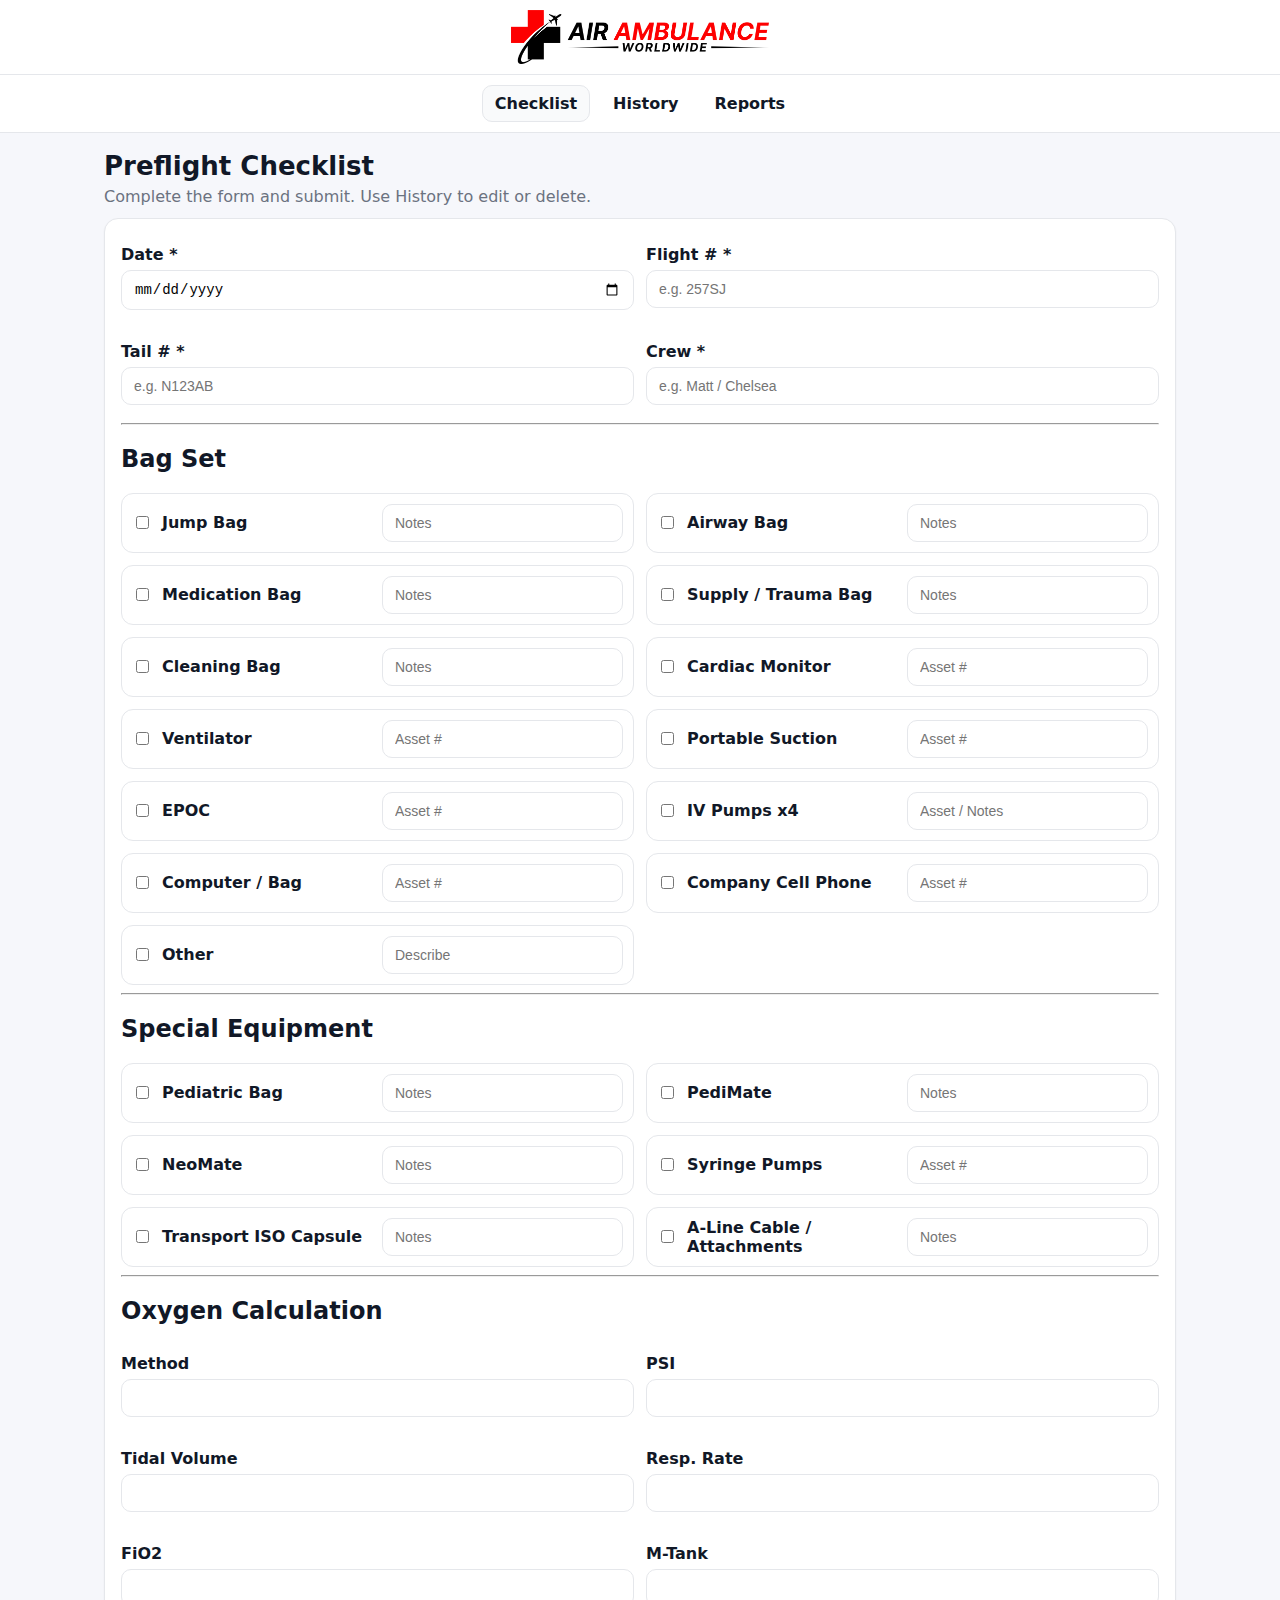
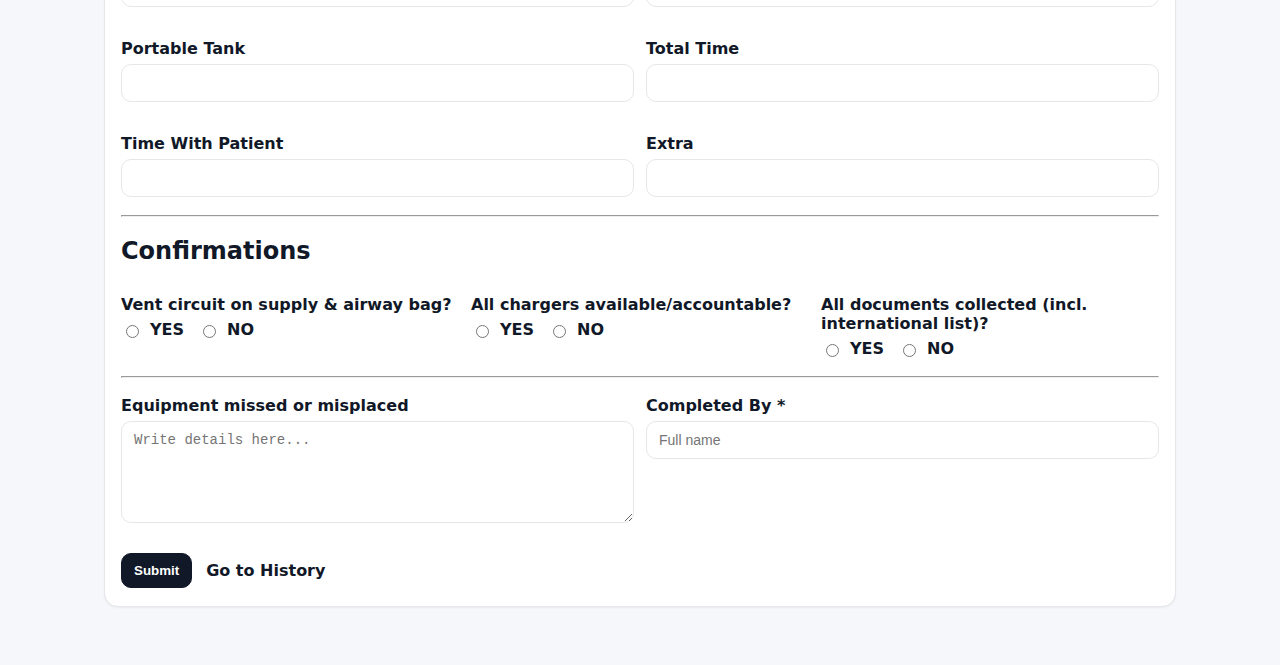
<file: index.html>
<!doctype html>
<html lang="en">
<head>
  <meta charset="utf-8" />
  <meta name="viewport" content="width=device-width, initial-scale=1" />
  <title>AAW Preflight Checklist</title>

  <!-- Keep your normal styling (no visual changes) -->
  <link rel="stylesheet" href="style.css" />

  <!-- Always start the app on the actual checklist page -->
  <meta http-equiv="refresh" content="0; url=preflight.html" />
  <script>
    window.location.replace("preflight.html");
  </script>
</head>
<body></body>
</html>
</file>
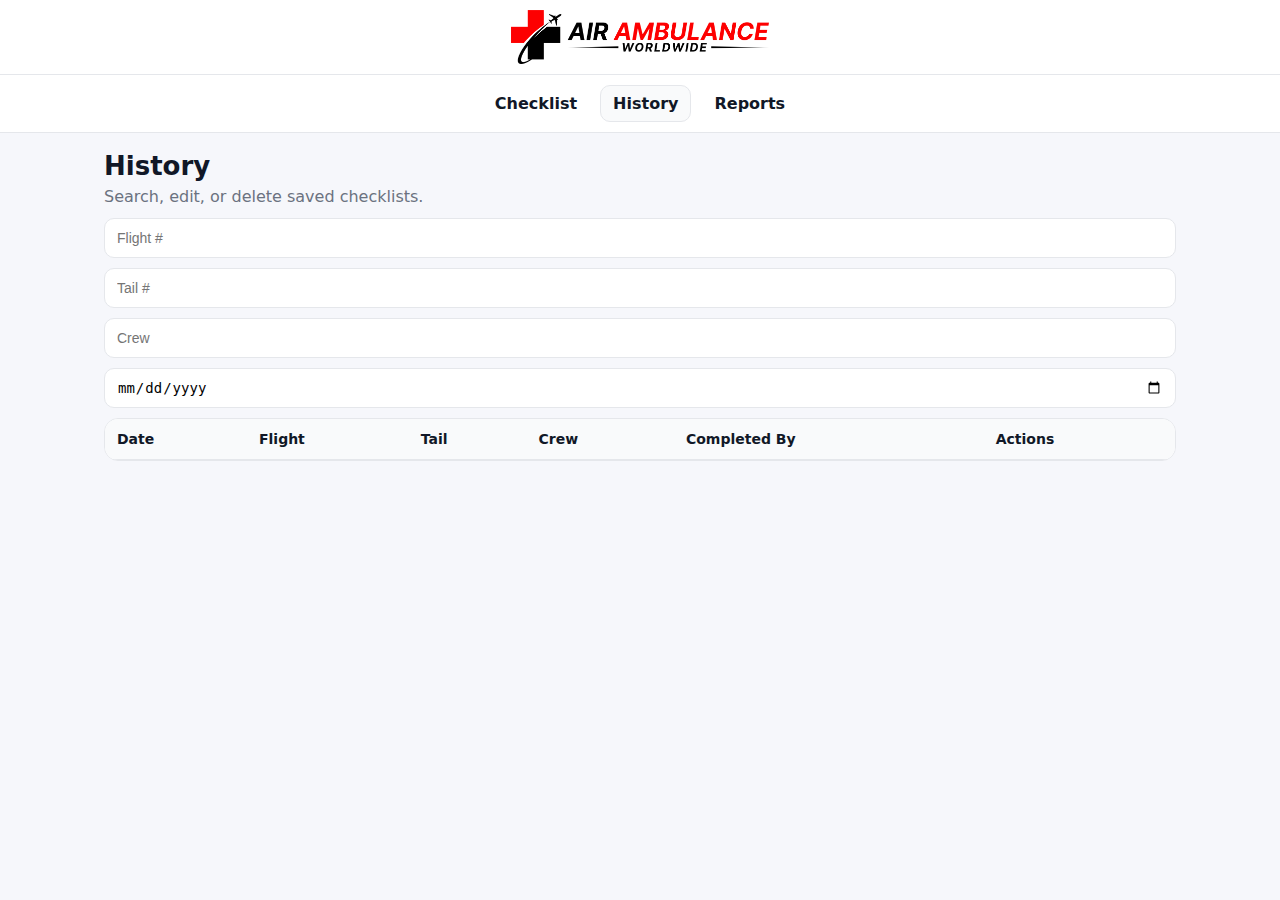
<file: history.html>
<!DOCTYPE html>
<html>
<head>
  <meta charset="utf-8" />
  <title>History</title>
  <link rel="stylesheet" href="style.css" />
  <meta name="viewport" content="width=device-width, initial-scale=1" />
</head>
<body>
  <div class="brand-header">
    <img src="aaw-header.png" alt="Air Ambulance Worldwide" />
  </div>

  <div class="nav">
    <a href="preflight.html">Checklist</a>
    <a href="history.html" class="active">History</a>
    <a href="reports.html">Reports</a>
  </div>

  <div class="container">
    <div class="page-header">
      <div>
        <h1>History</h1>
        <p class="muted">Search, edit, or delete saved checklists.</p>
      </div>
      <!-- Removed: Reset Data + Unregister Offline Cache -->
    </div>

    <div class="filters">
      <input id="hFlight" type="text" placeholder="Flight #" />
      <input id="hTail" type="text" placeholder="Tail #" />
      <input id="hCrew" type="text" placeholder="Crew" />
      <!-- Only ONE date box now -->
      <input id="hDate" type="date" />
      <!-- Removed: Refresh button (was circled) -->
    </div>

    <div class="table-wrap">
      <table>
        <thead>
          <tr>
            <th>Date</th><th>Flight</th><th>Tail</th><th>Crew</th><th>Completed By</th><th>Actions</th>
          </tr>
        </thead>
        <tbody id="historyBody"></tbody>
      </table>
    </div>
  </div>

  <script src="app.js"></script>
</body>
</html>
</file>
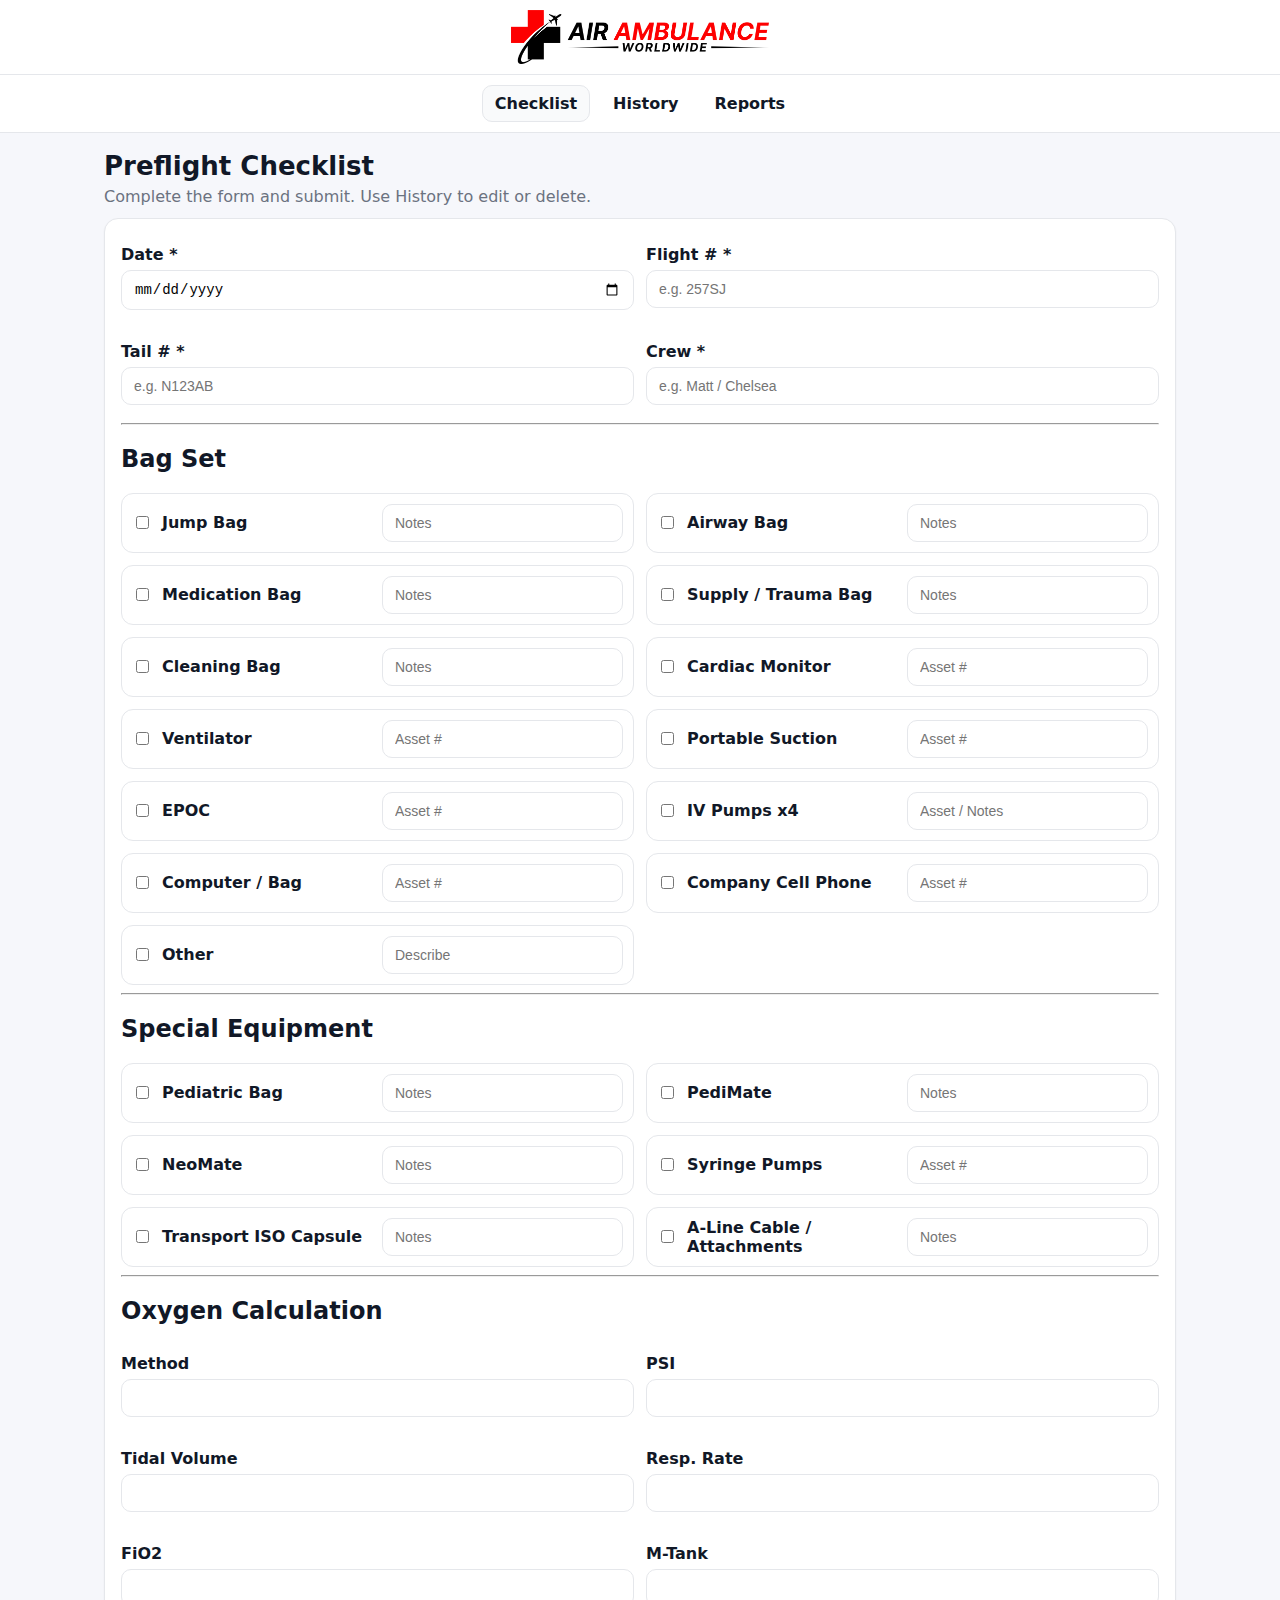
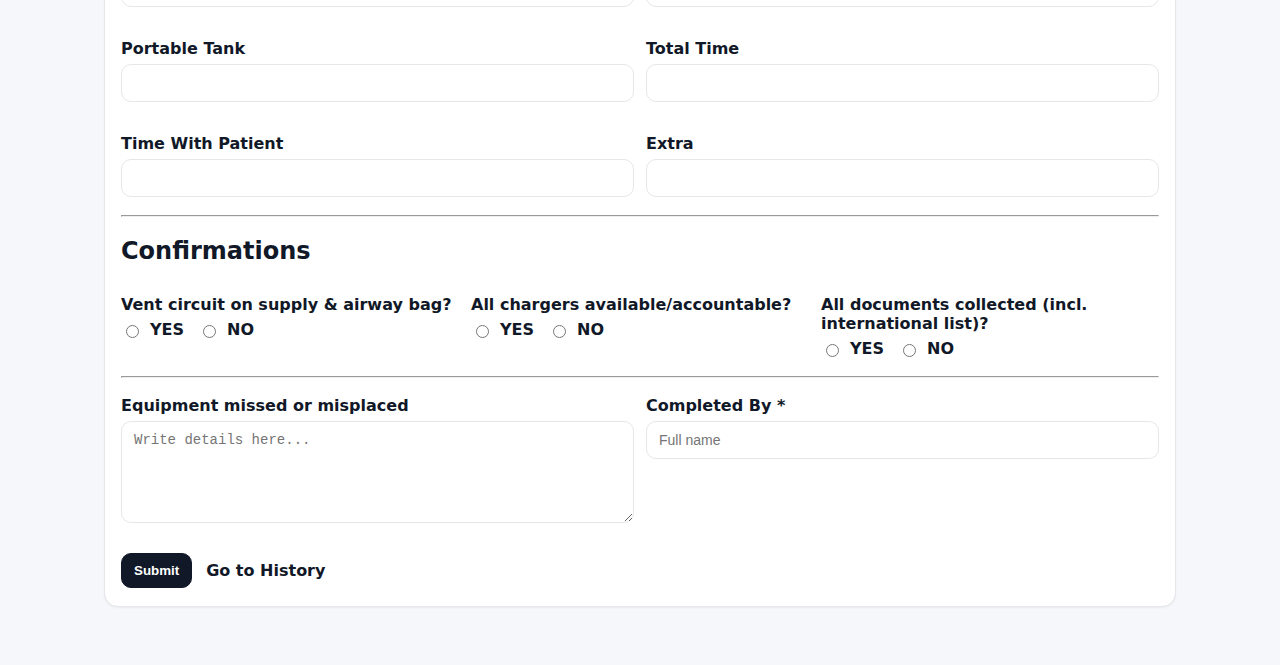
<file: preflight.html>
<!DOCTYPE html>
<html>
<head>
  <meta charset="utf-8" />
  <title>Preflight Checklist</title>
  <link rel="stylesheet" href="style.css" />
  <meta name="viewport" content="width=device-width, initial-scale=1" />
</head>
<body>
  <div class="brand-header">
    <img src="aaw-header.png" alt="Air Ambulance Worldwide" />
  </div>

  <div class="nav">
    <a href="preflight.html" class="active">Checklist</a>
    <a href="history.html">History</a>
    <a href="reports.html">Reports</a>
  </div>

  <div class="container">
    <div class="page-header">
      <div>
        <h1>Preflight Checklist</h1>
        <p class="muted">Complete the form and submit. Use History to edit or delete.</p>
      </div>
    </div>

    <form id="preflightForm" class="card">
      <!-- TOP REQUIRED INFO -->
      <div class="grid-2">
        <div class="field">
          <label>Date *</label>
          <input id="date" type="date" required />
        </div>

        <div class="field">
          <label>Flight # *</label>
          <input id="flight" type="text" placeholder="e.g. 257SJ" required />
        </div>

        <div class="field">
          <label>Tail # *</label>
          <input id="tail" type="text" placeholder="e.g. N123AB" required />
        </div>

        <div class="field">
          <label>Crew *</label>
          <input id="crew" type="text" placeholder="e.g. Matt / Chelsea" required />
        </div>
      </div>

      <hr />

      <!-- BAG SET -->
      <h2>Bag Set</h2>

      <div class="grid-2">
        <div class="check-row">
          <label class="check-left"><input id="jumpBag" type="checkbox" /> Jump Bag</label>
          <input id="jumpBag_note" type="text" placeholder="Notes" />
        </div>

        <div class="check-row">
          <label class="check-left"><input id="airwayBag" type="checkbox" /> Airway Bag</label>
          <input id="airwayBag_note" type="text" placeholder="Notes" />
        </div>

        <div class="check-row">
          <label class="check-left"><input id="medBag" type="checkbox" /> Medication Bag</label>
          <input id="medBag_note" type="text" placeholder="Notes" />
        </div>

        <div class="check-row">
          <label class="check-left"><input id="supplyBag" type="checkbox" /> Supply / Trauma Bag</label>
          <input id="supplyBag_note" type="text" placeholder="Notes" />
        </div>

        <div class="check-row">
          <label class="check-left"><input id="cleaningBag" type="checkbox" /> Cleaning Bag</label>
          <input id="cleaningBag_note" type="text" placeholder="Notes" />
        </div>

        <div class="check-row">
          <label class="check-left"><input id="cardiacMonitor" type="checkbox" /> Cardiac Monitor</label>
          <input id="cardiacMonitor_asset" type="text" placeholder="Asset #" />
        </div>

        <div class="check-row">
          <label class="check-left"><input id="ventilator" type="checkbox" /> Ventilator</label>
          <input id="ventilator_asset" type="text" placeholder="Asset #" />
        </div>

        <div class="check-row">
          <label class="check-left"><input id="portableSuction" type="checkbox" /> Portable Suction</label>
          <input id="portableSuction_asset" type="text" placeholder="Asset #" />
        </div>

        <div class="check-row">
          <label class="check-left"><input id="epoc" type="checkbox" /> EPOC</label>
          <input id="epoc_asset" type="text" placeholder="Asset #" />
        </div>

        <div class="check-row">
          <label class="check-left"><input id="ivPumps" type="checkbox" /> IV Pumps x4</label>
          <input id="ivPumps_asset" type="text" placeholder="Asset / Notes" />
        </div>

        <div class="check-row">
          <label class="check-left"><input id="computerBag" type="checkbox" /> Computer / Bag</label>
          <input id="computerBag_asset" type="text" placeholder="Asset #" />
        </div>

        <div class="check-row">
          <label class="check-left"><input id="companyPhone" type="checkbox" /> Company Cell Phone</label>
          <input id="companyPhone_asset" type="text" placeholder="Asset #" />
        </div>

        <div class="check-row">
          <label class="check-left"><input id="otherBag" type="checkbox" /> Other</label>
          <input id="otherBag_note" type="text" placeholder="Describe" />
        </div>
      </div>

      <hr />

      <!-- SPECIAL EQUIPMENT -->
      <h2>Special Equipment</h2>

      <div class="grid-2">
        <div class="check-row">
          <label class="check-left"><input id="pedsBag" type="checkbox" /> Pediatric Bag</label>
          <input id="pedsBag_note" type="text" placeholder="Notes" />
        </div>

        <div class="check-row">
          <label class="check-left"><input id="pedimate" type="checkbox" /> PediMate</label>
          <input id="pedimate_note" type="text" placeholder="Notes" />
        </div>

        <div class="check-row">
          <label class="check-left"><input id="neomate" type="checkbox" /> NeoMate</label>
          <input id="neomate_note" type="text" placeholder="Notes" />
        </div>

        <div class="check-row">
          <label class="check-left"><input id="syringePumps" type="checkbox" /> Syringe Pumps</label>
          <input id="syringePumps_asset" type="text" placeholder="Asset #" />
        </div>

        <div class="check-row">
          <label class="check-left"><input id="isoCapsule" type="checkbox" /> Transport ISO Capsule</label>
          <input id="isoCapsule_note" type="text" placeholder="Notes" />
        </div>

        <div class="check-row">
          <label class="check-left"><input id="alineCable" type="checkbox" /> A-Line Cable / Attachments</label>
          <input id="alineCable_note" type="text" placeholder="Notes" />
        </div>
      </div>

      <hr />

      <!-- OXYGEN -->
      <h2>Oxygen Calculation</h2>

      <div class="grid-2">
        <div class="field">
          <label>Method</label>
          <input id="o2_method" type="text" />
        </div>
        <div class="field">
          <label>PSI</label>
          <input id="o2_psi" type="text" />
        </div>

        <div class="field">
          <label>Tidal Volume</label>
          <input id="o2_tv" type="text" />
        </div>
        <div class="field">
          <label>Resp. Rate</label>
          <input id="o2_rr" type="text" />
        </div>

        <div class="field">
          <label>FiO2</label>
          <input id="o2_fio2" type="text" />
        </div>
        <div class="field">
          <label>M-Tank</label>
          <input id="o2_mtank" type="text" />
        </div>

        <div class="field">
          <label>Portable Tank</label>
          <input id="o2_ptank" type="text" />
        </div>
        <div class="field">
          <label>Total Time</label>
          <input id="o2_total" type="text" />
        </div>

        <div class="field">
          <label>Time With Patient</label>
          <input id="o2_withpt" type="text" />
        </div>
        <div class="field">
          <label>Extra</label>
          <input id="o2_extra" type="text" />
        </div>
      </div>

      <hr />

      <!-- CONFIRMATIONS -->
      <h2>Confirmations</h2>

      <div class="grid-3">
        <div class="field">
          <label>Vent circuit on supply & airway bag?</label>
          <div class="radio-row">
            <label><input type="radio" name="confVent" value="YES" /> YES</label>
            <label><input type="radio" name="confVent" value="NO" /> NO</label>
          </div>
        </div>

        <div class="field">
          <label>All chargers available/accountable?</label>
          <div class="radio-row">
            <label><input type="radio" name="confChargers" value="YES" /> YES</label>
            <label><input type="radio" name="confChargers" value="NO" /> NO</label>
          </div>
        </div>

        <div class="field">
          <label>All documents collected (incl. international list)?</label>
          <div class="radio-row">
            <label><input type="radio" name="confDocs" value="YES" /> YES</label>
            <label><input type="radio" name="confDocs" value="NO" /> NO</label>
          </div>
        </div>
      </div>

      <hr />

      <!-- BOTTOM: MISSED + COMPLETED BY (AT THE BOTTOM) -->
      <div class="grid-2">
        <div class="field">
          <label>Equipment missed or misplaced</label>
          <textarea id="missedNotes" rows="5" placeholder="Write details here..."></textarea>
        </div>

        <div class="field">
          <label>Completed By *</label>
          <input id="completedBy" type="text" placeholder="Full name" required />
        </div>
      </div>

      <div class="form-actions">
        <button id="submitBtn" type="submit">Submit</button>
        <a class="secondary-link" href="history.html">Go to History</a>
      </div>
    </form>
  </div>

  <script src="app.js"></script>
</body>
</html>
</file>
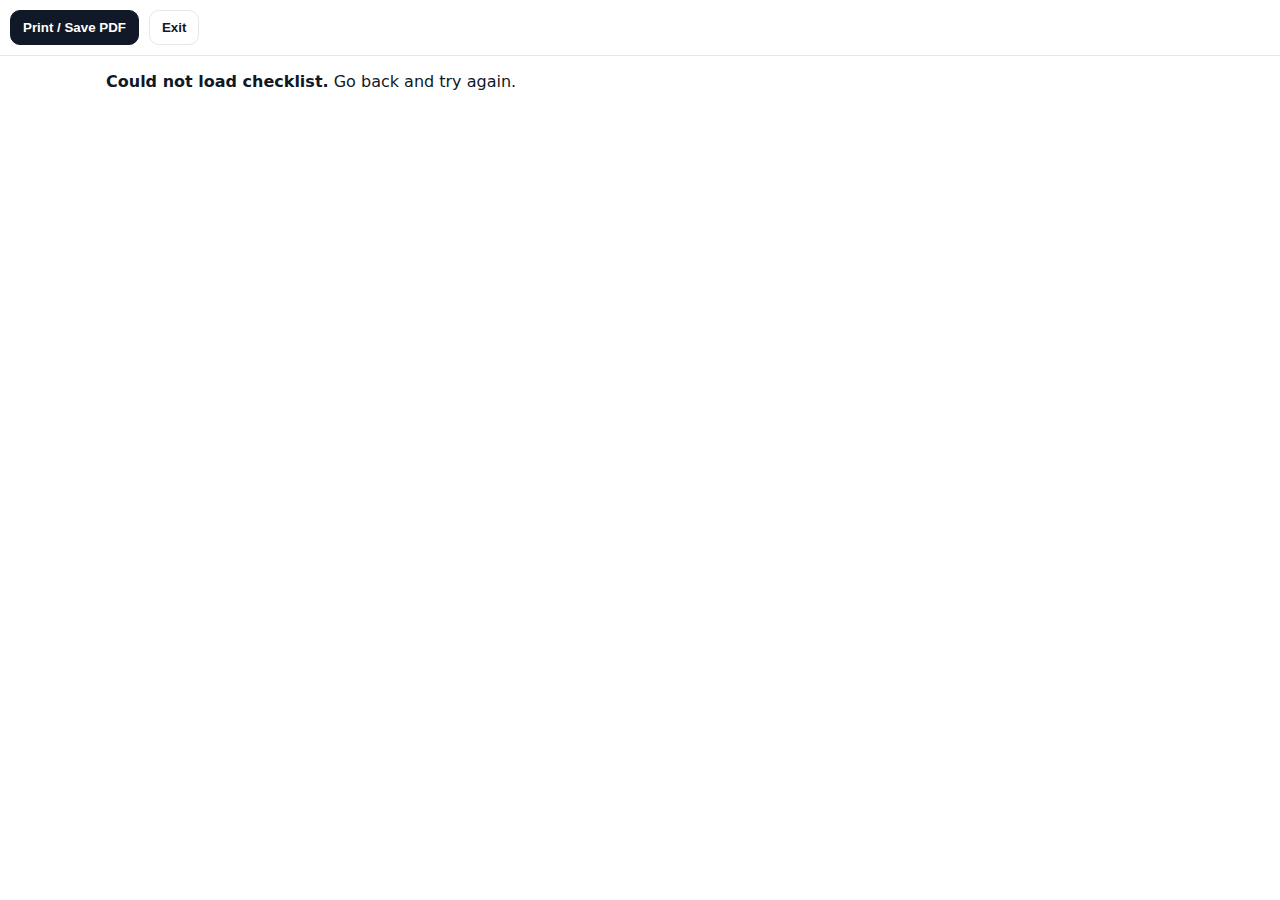
<file: print.html>
<!DOCTYPE html>
<html>
<head>
  <meta charset="utf-8" />
  <title>Print Checklist</title>
  <link rel="stylesheet" href="style.css" />
  <meta name="viewport" content="width=device-width, initial-scale=1" />
</head>
<body class="print-page">
  <div class="print-toolbar no-print">
    <button id="printBtn" type="button">Print / Save PDF</button>
    <button id="exitBtn" class="secondary" type="button">Exit</button>
  </div>

  <div class="print-shell">
    <div id="printContent"></div>
  </div>

<script>
  // LOCK ALL FIELDS ON PRINT PAGE (prevents changing Yes/No)
  window.addEventListener('DOMContentLoaded', () => {
    document.querySelectorAll('input, textarea, select, button')
      .forEach(el => {
        // Keep your top Print/Exit buttons clickable if they are buttons
        if (el.id === 'printBtn' || el.id === 'exitBtn') return;
        el.disabled = true;
      });
  });
</script>

  <script src="app.js"></script>

</body>
</html>
</file>
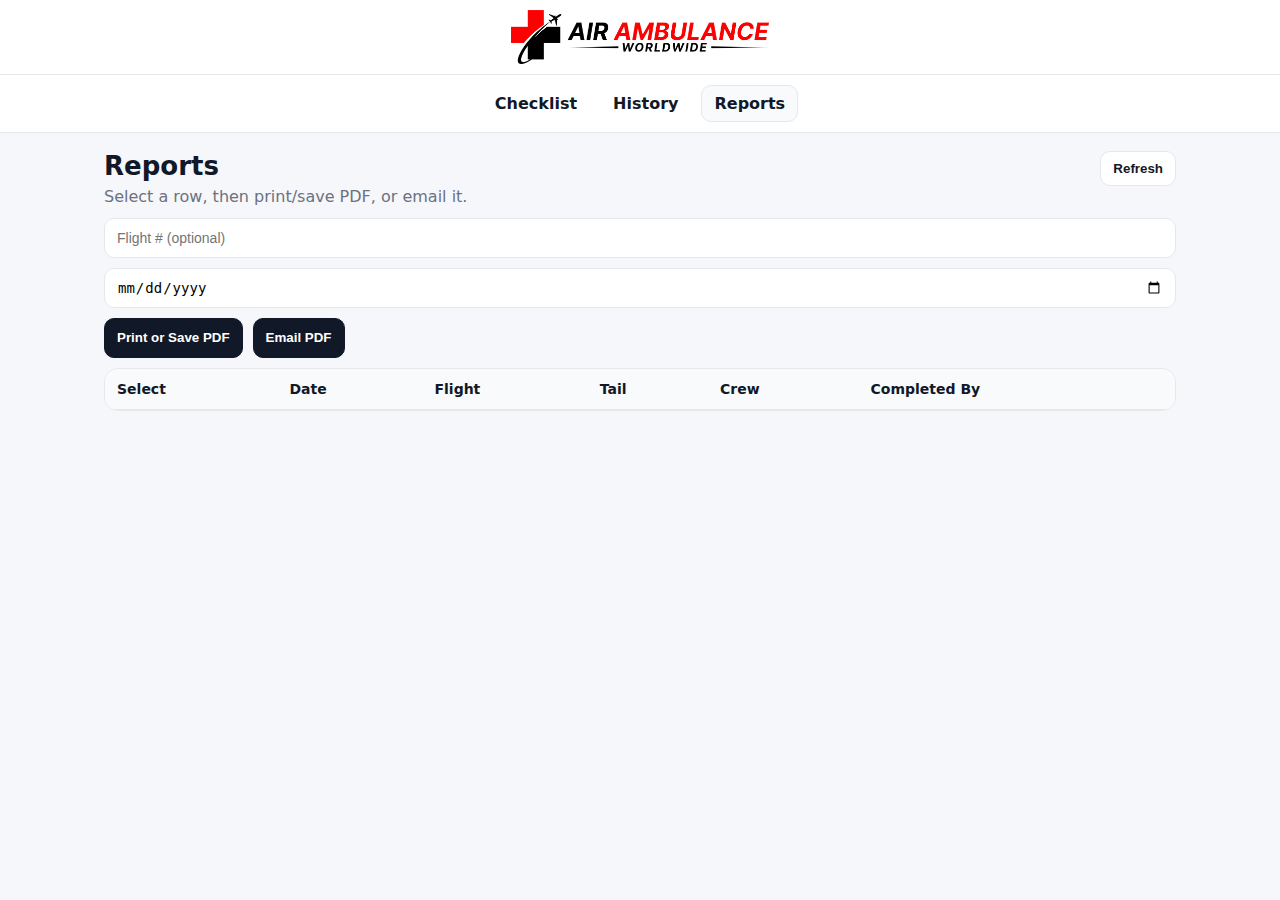
<file: reports.html>
<!DOCTYPE html>
<html>
<head>
  <meta charset="utf-8" />
  <title>Reports</title>
  <link rel="stylesheet" href="style.css" />
  <meta name="viewport" content="width=device-width, initial-scale=1" />
</head>
<body>
  <div class="brand-header">
    <img src="aaw-header.png" alt="Air Ambulance Worldwide" />
  </div>

  <div class="nav">
    <a href="preflight.html">Checklist</a>
    <a href="history.html">History</a>
    <a href="reports.html" class="active">Reports</a>
  </div>

  <div class="container">
    <div class="page-header">
      <div>
        <h1>Reports</h1>
        <p class="muted">Select a row, then print/save PDF, or email it.</p>
      </div>
      <div class="header-actions">
        <button id="refreshReports" class="secondary" type="button">Refresh</button>
        <!-- Removed: Reset Data + Unregister Offline Cache -->
      </div>
    </div>

    <div class="filters">
      <input id="rFlight" type="text" placeholder="Flight # (optional)" />
      <!-- Only ONE date box now -->
      <input id="rDate" type="date" />
      <button id="printReport" type="button">Print or Save PDF</button>
      <button id="emailPdfBtn" type="button">Email PDF</button>
      <!-- Removed: recipient email input -->
    </div>

    <div class="table-wrap">
      <table>
        <thead>
          <tr>
            <th>Select</th><th>Date</th><th>Flight</th><th>Tail</th><th>Crew</th><th>Completed By</th>
          </tr>
        </thead>
        <tbody id="reportsBody"></tbody>
      </table>
    </div>
  </div>

  <script src="app.js"></script>
</body>
</html>
</file>
<file: style.css>
:root{
  --bg:#f6f7fb;
  --card:#ffffff;
  --text:#111827;
  --muted:#6b7280;
  --line:#e5e7eb;
  --primary:#111827;
  --danger:#b91c1c;
}

*{box-sizing:border-box}
body{
  margin:0;
  font-family: system-ui, -apple-system, Segoe UI, Roboto, Arial, sans-serif;
  background:var(--bg);
  color:var(--text);
}

.brand-header{
  background:#fff;
  border-bottom:1px solid var(--line);
  padding:10px 14px;
  display:flex;
  align-items:center;
  justify-content:center;
}
.brand-header img{max-height:54px; width:auto;}

.nav{
  display:flex;
  gap:10px;
  justify-content:center;
  padding:10px 12px;
  background:#fff;
  border-bottom:1px solid var(--line);
}
.nav a{
  text-decoration:none;
  color:var(--text);
  padding:8px 12px;
  border-radius:10px;
  border:1px solid transparent;
  font-weight:700;
}
.nav a:hover{background:#f3f4f6}
.nav a.active{
  border-color:var(--line);
  background:#f9fafb;
}

.container{
  max-width:1100px;
  margin:18px auto;
  padding:0 14px 40px;
}

.page-header{
  display:flex;
  align-items:flex-start;
  justify-content:space-between;
  gap:12px;
  margin-bottom:12px;
}
h1{margin:0; font-size:26px;}
.muted{margin:6px 0 0; color:var(--muted);}

.header-actions{display:flex; gap:10px; flex-wrap:wrap;}

.card{
  background:var(--card);
  border:1px solid var(--line);
  border-radius:14px;
  padding:16px;
  box-shadow: 0 1px 2px rgba(0,0,0,.05);
}

.filters{
  display:flex;
  gap:10px;
  flex-wrap:wrap;
  margin:10px 0;
}
.filters input, .filters button{
  height:40px;
}

.field{margin:10px 0;}
label{display:block; font-weight:800; margin-bottom:6px;}
input[type="text"], input[type="date"], input[type="email"], textarea{
  width:100%;
  padding:10px 12px;
  border:1px solid var(--line);
  border-radius:10px;
  background:#fff;
  font-size:14px;
}
textarea{resize:vertical}

.grid-2{
  display:grid;
  grid-template-columns: repeat(2, minmax(0,1fr));
  gap:12px;
}
.grid-3{
  display:grid;
  grid-template-columns: repeat(3, minmax(0,1fr));
  gap:12px;
}
@media (max-width: 900px){
  .grid-3{grid-template-columns:1fr}
}
@media (max-width: 700px){
  .grid-2{grid-template-columns:1fr}
}

.check-grid{
  display:grid;
  grid-template-columns: 1fr;
  gap:10px;
}
.check-row{
  display:grid;
  grid-template-columns: 240px 1fr;
  gap:10px;
  align-items:center;
  padding:10px;
  border:1px solid var(--line);
  border-radius:12px;
  background:#fff;
}
.check-row label{
  margin:0;
  font-weight:800;
  display:flex;
  align-items:center;
  gap:10px;
}
.radio-row{display:flex; gap:14px; flex-wrap:wrap;}
.radio-row label{display:flex; gap:8px; align-items:center; margin:0; font-weight:700;}

.divider{
  height:1px;
  background:var(--line);
  margin:14px 0;
}

button{
  border:1px solid var(--primary);
  background:var(--primary);
  color:#fff;
  border-radius:10px;
  padding:9px 12px;
  font-weight:800;
  cursor:pointer;
}
button.secondary{
  background:#fff;
  color:var(--text);
  border:1px solid var(--line);
}
button.secondary:hover{background:#f9fafb}
button:hover{opacity:.95}

.secondary-link{
  color:var(--text);
  font-weight:800;
  text-decoration:none;
  padding:10px 0;
}
.secondary-link:hover{text-decoration:underline}

.form-actions{
  display:flex;
  align-items:center;
  gap:14px;
  margin-top:14px;
}

.table-wrap{
  background:#fff;
  border:1px solid var(--line);
  border-radius:14px;
  overflow:hidden;
}
table{
  width:100%;
  border-collapse:collapse;
  font-size:14px;
}
thead th{
  background:#f9fafb;
  text-align:left;
  padding:12px;
  border-bottom:1px solid var(--line);
  font-weight:900;
}
tbody td{
  padding:12px;
  border-bottom:1px solid var(--line);
}
tbody tr:hover{background:#fcfcfd}

.actions-row{
  display:flex;
  gap:10px;
  flex-wrap:wrap;
}
button.ghost{
  background:#fff;
  color:var(--text);
  border:1px solid var(--line);
}
button.ghost.danger{
  color:var(--danger);
  border-color:#fecaca;
}
button.ghost.danger:hover{background:#fef2f2}

/* PRINT */
.print-page{
  background:#fff;
}
.print-toolbar{
  position:sticky;
  top:0;
  display:flex;
  gap:10px;
  padding:10px;
  border-bottom:1px solid var(--line);
  background:#fff;
  z-index:10;
}
.print-shell{
  max-width:1100px;
  margin:0 auto;
  padding:16px;
}

@media print{
  .no-print{display:none !important;}
  body{background:#fff;}
}
</file>
